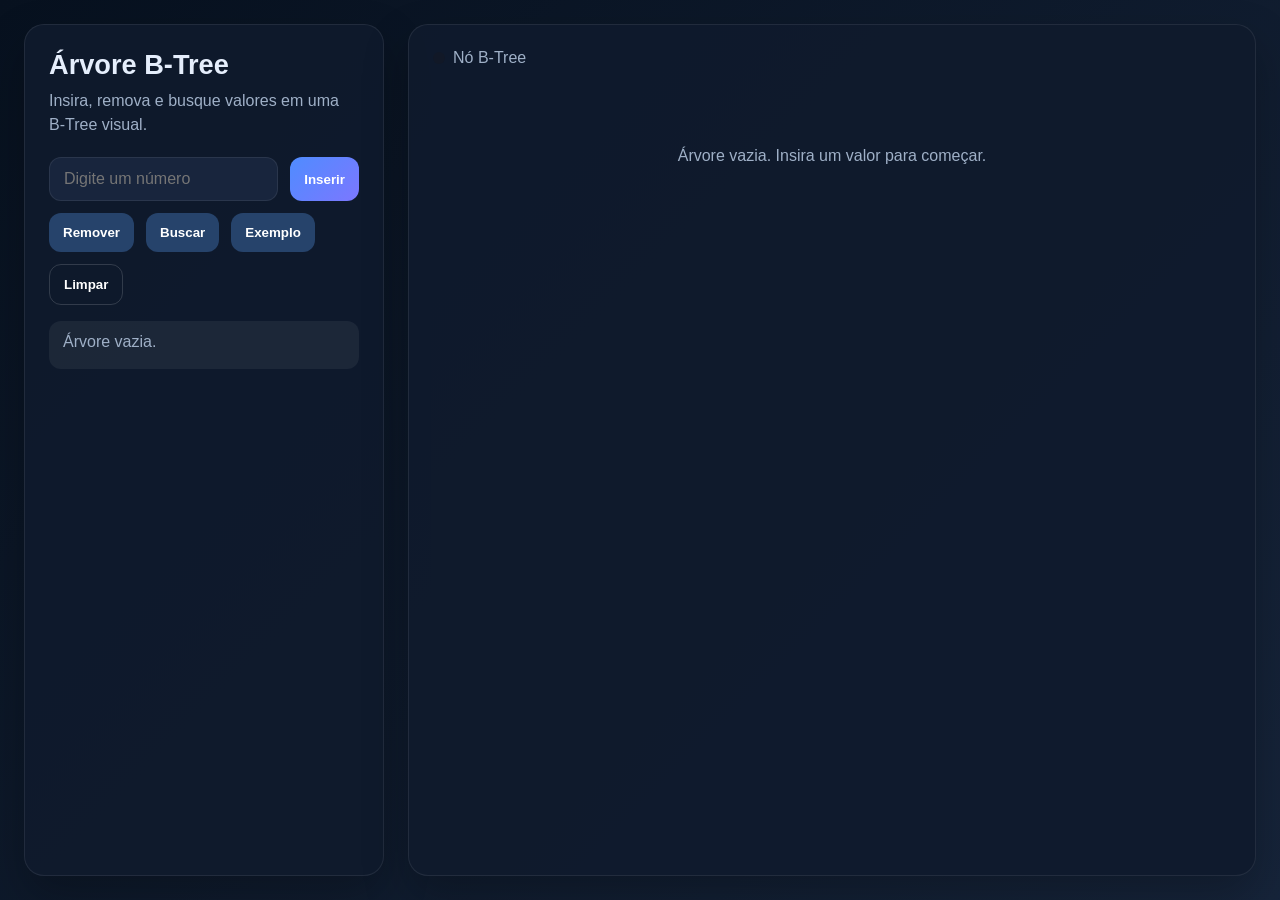
<file: MÓDULO III/ESTRUTURA DE DADOS II/Arvore B/index.html>
<!DOCTYPE html>
<html lang="pt-BR">
  <head>
    <meta charset="UTF-8" />
    <meta name="viewport" content="width=device-width, initial-scale=1.0" />
    <title>Árvore B-Tree</title>
    <link rel="stylesheet" href="styles.css" />
  </head>
  <body>
    <main class="app">
      <section class="panel controls">
        <h1>Árvore B-Tree</h1>
        <p>Insira, remova e busque valores em uma B-Tree visual.</p>

        <div class="input-row">
          <input id="keyInput" type="number" placeholder="Digite um número" />
          <button id="insertBtn">Inserir</button>
        </div>

        <div class="button-row">
          <button id="deleteBtn" class="secondary">Remover</button>
          <button id="searchBtn" class="secondary">Buscar</button>
          <button id="exampleBtn" class="secondary">Exemplo</button>
          <button id="clearBtn" class="ghost">Limpar</button>
        </div>

        <div id="status" class="status">Árvore vazia.</div>
      </section>

      <section class="panel tree-panel">
        <div class="legend">
          <span class="legend-item"><span class="dot black"></span> Nó B-Tree</span>
        </div>
        <div id="treeRoot" class="tree-root"></div>
      </section>
    </main>

    <script src="script.js"></script>
  </body>
</html>
</file>
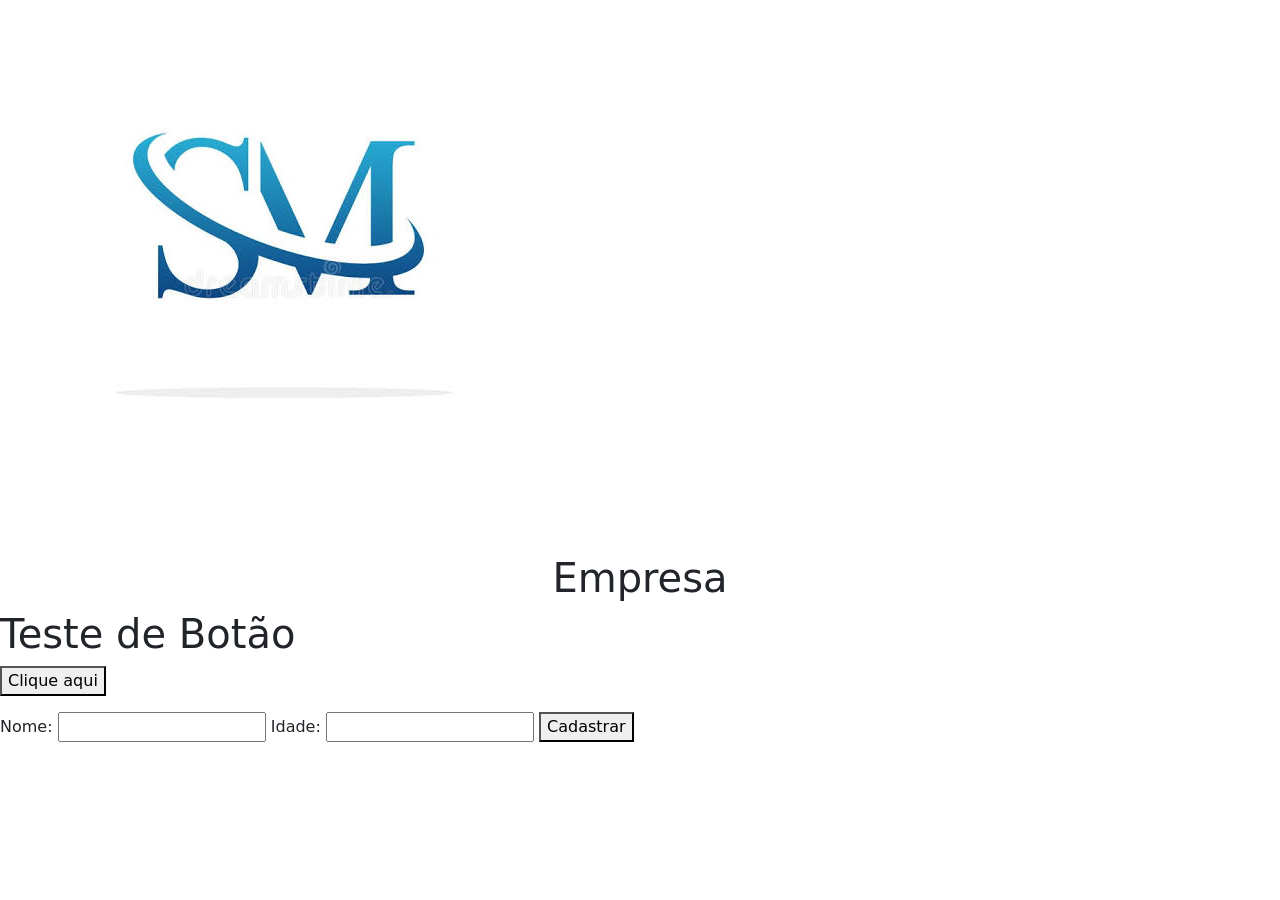
<file: MÓDULO III/PROGRAMACAO PARA INTERNET I/JUNHO/projetocomJS/index.html>
<!DOCTYPE html>
<html lang="en">
<head>
    <meta charset="UTF-8">
    <meta name="viewport" content="width=device-width, initial-scale=1.0">
    <title>Sei lá</title>
    <link rel="stylesheet" href="css/bootstrap.css">
</head>
<body>

    <header class = "container-fluid">
        <img src="Assets/images.jpeg" alt="logo" class="w-20px position-relative">

        <h1 class="text-center position-relative">Empresa</h1>

    </header>
    
    <h1>Teste de Botão</h1>
        <button onclick="mostrarMensagem()">
        Clique aqui
        </button>
    <p id="resultado"></p>



    <form>
 <label for="nome">Nome:</label>
 <input type="text" id="nome">
 <label for="idade">Idade:</label>
 <input type="number" id="idade">
 <button type="button" onclick="cadastrar()">
 Cadastrar
 </button>
</form>
<p id="saida"></p>

    <script src="script.js"></script>
</body>
</html>
</file>
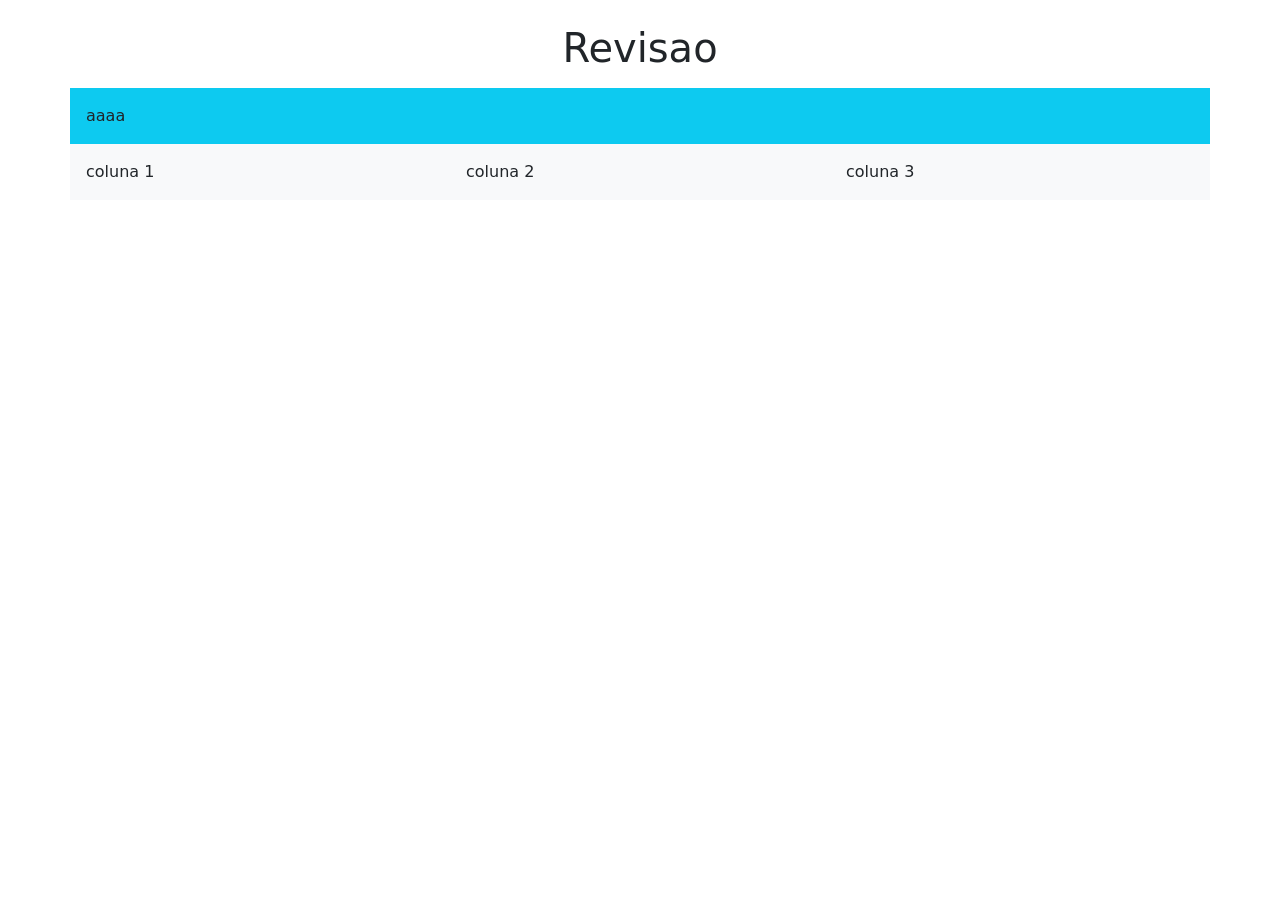
<file: MÓDULO III/PROGRAMACAO PARA INTERNET I/JUNHO/projetorevisaobootsrap/index.html>
<!DOCTYPE html>
<html lang="en">
<head>
    <meta charset="UTF-8">
    <meta name="viewport" content="width=device-width, initial-scale=1.0">
    <title>Document</title>
    <link rel="stylesheet" href="bootstrap-5.3.8-dist/css/bootstrap.css">
</head>
<body>
    <h1 class="text-center mt-4">Revisao</h1>

    <div class="container bg-info p-3 mt-3">aaaa</div>
    <div class="container">
    <div class="row">
        <div class="col bg-light p-3">coluna 1</div>
        <div class="col bg-light p-3">coluna 2</div>
        <div class="col bg-light p-3">coluna 3</div>
    </div>
</div>

    <script src="bootstrap-5.3.8-dist/js/bootstrap.bundle.min.js"></script>
</body>
</html>
</file>
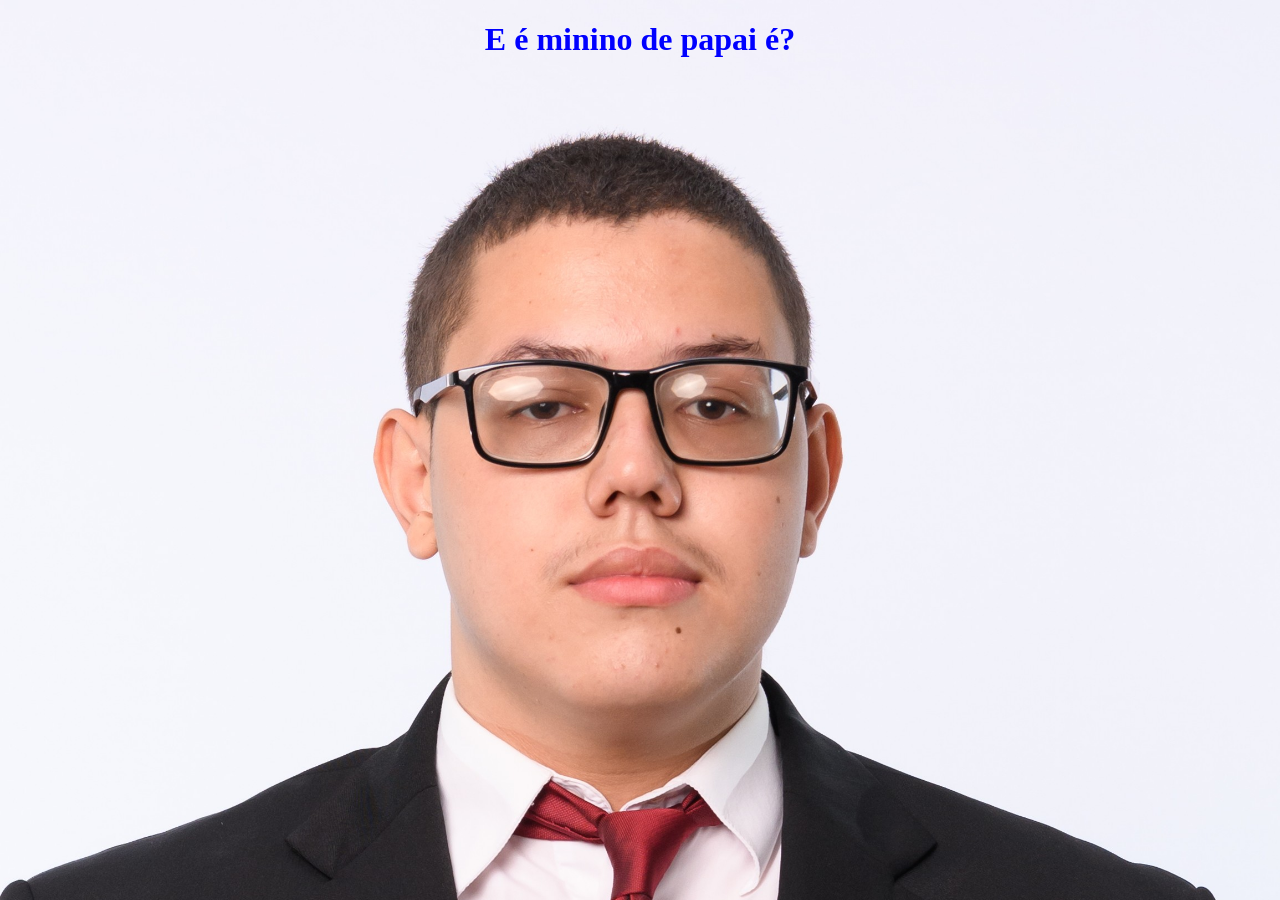
<file: MÓDULO III/PROGRAMACAO PARA INTERNET I/MAIO/projeto_css/index.html>
<!DOCTYPE html>
<html lang="en">
<head>
    <meta charset="UTF-8">
    <meta name="viewport" content="width=device-width, initial-scale=1.0">
    <title>projeto_css</title>
    <link rel="stylesheet" type="text/css" href="style.css">
    
</head>
<body> 
    <h1 class="aligncenter">E é minino de papai é?</h1>
    
</body>
</html>
</file>
<file: MÓDULO III/ESTRUTURA DE DADOS II/Arvore B/styles.css>
:root {
  color-scheme: dark;
  --bg: #07111f;
  --panel: #101b2d;
  --panel-2: #18253d;
  --text: #e5eefc;
  --muted: #9fb0c7;
  --accent: #4f8cff;
  --accent-2: #7c77ff;
  --red: #ef4444;
  --black: #111827;
}

* {
  box-sizing: border-box;
}

body {
  margin: 0;
  font-family: Inter, Arial, sans-serif;
  background: linear-gradient(135deg, var(--bg), #16243a);
  color: var(--text);
  min-height: 100vh;
}

.app {
  display: grid;
  grid-template-columns: 360px 1fr;
  gap: 24px;
  padding: 24px;
  min-height: 100vh;
}

.panel {
  background: rgba(16, 27, 45, 0.92);
  border: 1px solid rgba(255, 255, 255, 0.08);
  border-radius: 20px;
  box-shadow: 0 20px 45px rgba(0, 0, 0, 0.25);
  padding: 24px;
}

.controls h1 {
  margin: 0 0 8px;
  font-size: 1.7rem;
}

.controls p {
  margin: 0 0 20px;
  color: var(--muted);
  line-height: 1.5;
}

.input-row,
.button-row {
  display: flex;
  gap: 12px;
  flex-wrap: wrap;
}

.input-row {
  margin-bottom: 12px;
}

input {
  flex: 1;
  min-width: 0;
  border: 1px solid rgba(255, 255, 255, 0.08);
  background: var(--panel-2);
  color: var(--text);
  border-radius: 12px;
  padding: 12px 14px;
  font-size: 1rem;
}

button {
  border: 0;
  border-radius: 12px;
  padding: 12px 14px;
  font-weight: 600;
  cursor: pointer;
  background: linear-gradient(135deg, var(--accent), var(--accent-2));
  color: white;
}

button.secondary {
  background: #26436b;
}

button.ghost {
  background: transparent;
  border: 1px solid rgba(255, 255, 255, 0.15);
}

.status {
  margin-top: 16px;
  background: rgba(255, 255, 255, 0.06);
  border-radius: 12px;
  padding: 12px 14px;
  color: var(--muted);
  min-height: 48px;
}

.tree-panel {
  display: flex;
  flex-direction: column;
  overflow: auto;
}

.legend {
  display: flex;
  gap: 16px;
  margin-bottom: 16px;
  color: var(--muted);
}

.legend-item {
  display: flex;
  align-items: center;
  gap: 8px;
}

.dot {
  width: 12px;
  height: 12px;
  border-radius: 50%;
  display: inline-block;
}

.dot.red {
  background: var(--red);
}

.dot.black {
  background: var(--black);
}

.tree-root {
  display: flex;
  justify-content: center;
  align-items: flex-start;
  padding: 24px 8px;
  min-height: 420px;
}

.tree-node-group {
  display: flex;
  flex-direction: column;
  align-items: center;
  gap: 12px;
}

.children {
  display: flex;
  gap: 24px;
  justify-content: center;
}

.node {
  min-width: 54px;
  padding: 10px 14px;
  border-radius: 999px;
  font-weight: 700;
  color: white;
  box-shadow: 0 12px 24px rgba(0, 0, 0, 0.24);
  border: 2px solid rgba(255, 255, 255, 0.2);
  text-align: center;
}

.node.red {
  background: linear-gradient(135deg, #ff6b6b, var(--red));
}

.node.black {
  background: linear-gradient(135deg, #1f2937, var(--black));
}

.empty {
  color: var(--muted);
  font-size: 1rem;
  margin: 40px 0;
}

@media (max-width: 900px) {
  .app {
    grid-template-columns: 1fr;
  }
}
</file>
<file: MÓDULO III/PROGRAMACAO PARA INTERNET I/MAIO/projeto_css/style.css>
body {
    background-image: url(Missia.jpg);
    background-size:100%;
    background-repeat: no-repeat;
}
h1 {
    color:blue;
}
.lorem{
    background-color: aqua;
}
.aligncenter{
    text-align: center;
}
</file>
